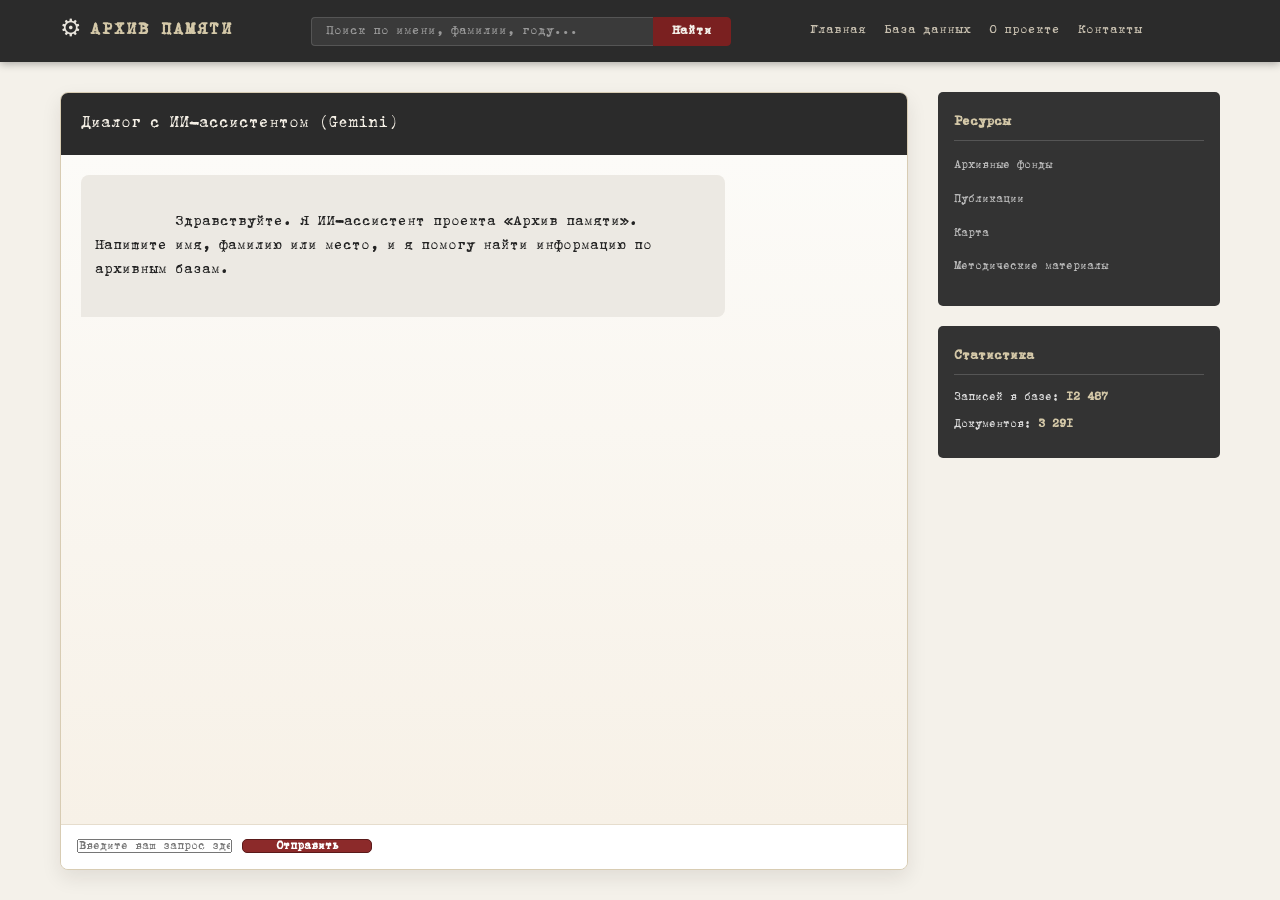
<file: front/ai-chat.html>
<!DOCTYPE html>
<html lang="ru">
<head>
  <meta charset="UTF-8">
  <meta name="viewport" content="width=device-width, initial-scale=1.0">
  <title>ИИ-ассистент — Архив памяти</title>
  <link rel="stylesheet" href="style.css">
  <link rel="icon" type="image/x-icon" href="images/iconic_biber.png">
  <link rel="stylesheet" href="ai-chat.css">
</head>
<body>

  <header class="site-header">
    <div class="header-inner">
      <div class="logo">
        <span class="logo-icon">&#9881;</span>
        <span class="logo-text">АРХИВ ПАМЯТИ</span>
      </div>
      <div class="search-bar">
        <input type="text" placeholder="Поиск по имени, фамилии, году..." id="searchInput">
        <button type="button" id="searchBtn">Найти</button>
      </div>
      <nav class="header-nav">
        <a href="index.html">Главная</a>
        <a href="list.html">База данных</a>
        <a href="about.html">О проекте</a>
        <a href="contacts.html">Контакты</a>
      </nav>
      <div id="authContainer"></div>
    </div>
  </header>

  <main class="main-wrapper">
    <div class="chat-container">
      <div class="chat-header">
        Диалог с ИИ-ассистентом (Gemini)
      </div>
      
      <div class="chat-history" id="chatHistory">
        <div class="message ai">
          Здравствуйте. Я ИИ-ассистент проекта «Архив памяти». Напишите имя, фамилию или место, и я помогу найти информацию по архивным базам.
        </div>
      </div>

      <div class="chat-input-area">
        <input type="text" id="chatInput" placeholder="Введите ваш запрос здесь..." autocomplete="off">
        <button id="sendBtn">Отправить</button>
      </div>
    </div>
    <aside class="sidebar">
      <div class="sidebar-box">
        <h4>Ресурсы</h4>
        <ul>
          <li><a href="#">Архивные фонды</a></li>
          <li><a href="#">Публикации</a></li>
          <li><a href="#">Карта</a></li>
          <li><a href="#">Методические материалы</a></li>
        </ul>
      </div>
      <div class="sidebar-box">
        <h4>Статистика</h4>
        <p class="sidebar-stat">Записей в базе: <strong>12 487</strong></p>
        <p class="sidebar-stat">Документов: <strong>3 291</strong></p>
      </div>
    </aside>
  </main>

  <script src="chat.js"></script>
</body>
</html>
</file>
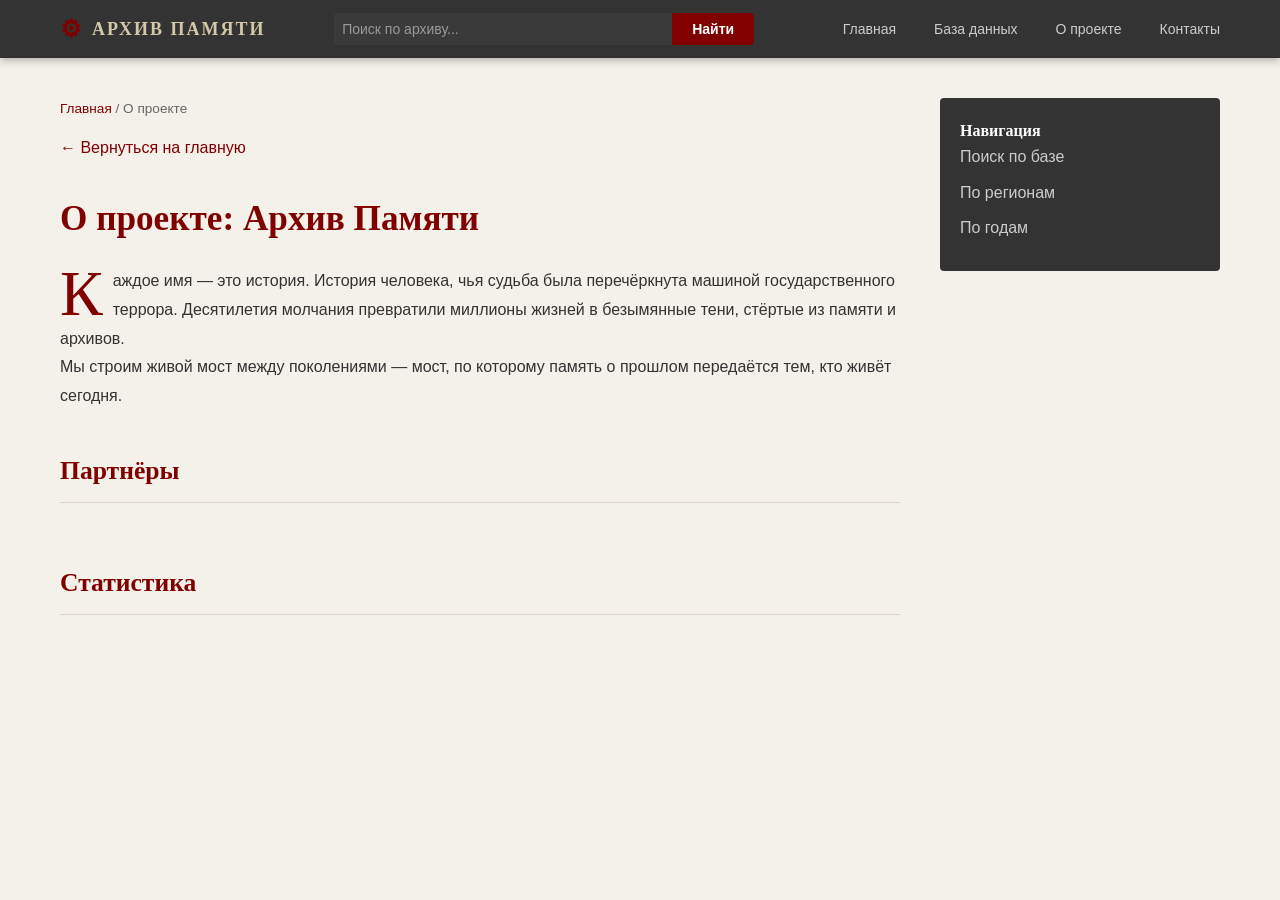
<file: frontend_html/about.html>
<!DOCTYPE html>
<html lang="ru">
<head>
  <meta charset="UTF-8">
  <meta name="viewport" content="width=device-width, initial-scale=1.0">
  <title>О проекте — Архив Памяти</title>
  <link rel="stylesheet" href="style.css">
  <style>
    /* Стили хедера и общие настройки как в index.html */
    body { background-color: #f4f1ea; color: #222; margin: 0; font-family: Arial, sans-serif; }
    .site-header { background-color: #333; color: #fff; padding: 10px 0; }
    .header-inner { max-width: 1200px; margin: 0 auto; display: flex; align-items: center; justify-content: space-between; padding: 0 20px; }
    .logo { display: flex; align-items: center; gap: 10px; font-weight: bold; }
    .logo-icon { font-size: 24px; color: #800000; }
    .search-bar { flex-grow: 1; margin: 0 40px; display: flex; }
    .search-bar input { flex-grow: 1; padding: 8px; border: none; }
    .search-bar button { background-color: #800000; color: white; border: none; padding: 8px 20px; cursor: pointer; }
    .header-nav a { color: #ccc; text-decoration: none; margin-left: 20px; font-size: 14px; }
    .header-nav a:hover { color: #fff; }

    /* Специфичные стили для контента About */
    .main-wrapper { max-width: 1200px; margin: 40px auto; display: grid; grid-template-columns: 3fr 1fr; gap: 40px; padding: 0 20px; }
    .about-breadcrumbs { font-size: 0.85rem; color: #666; margin-bottom: 15px; }
    .about-breadcrumbs a { color: #800000; text-decoration: none; }
    .about-back-link { display: inline-block; color: #800000; text-decoration: none; margin-bottom: 30px; }
    .about-title { font-family: Georgia, serif; color: #800000; font-size: 2.2rem; margin-bottom: 20px; }
    .about-section-title { font-family: Georgia, serif; color: #800000; font-size: 1.6rem; margin-top: 40px; border-bottom: 1px solid #dcd7ca; padding-bottom: 10px; }
    .about-text { line-height: 1.8; color: #333; }
    .about-dropcap::first-letter { font-family: Georgia, serif; font-size: 4rem; color: #800000; float: left; line-height: 0.7; margin-right: 10px; margin-top: 5px; }
    
    .about-grid-3 { display: grid; grid-template-columns: repeat(auto-fit, minmax(200px, 1fr)); gap: 20px; margin-top: 20px; }
    .about-card { background: #fff; border: 1px solid #e8e4db; padding: 25px; text-align: center; box-shadow: 2px 2px 5px rgba(0,0,0,0.03); }
    .partner-icon { font-size: 1.5rem; margin-bottom: 10px; opacity: 0.5; }
    .stat-number { font-family: Georgia, serif; font-size: 2rem; color: #800000; font-weight: bold; }
    .stat-label { font-size: 0.85rem; color: #666; }

    .sidebar-box-dark { background: #333; color: white; padding: 20px; border-radius: 4px; }
    .sidebar-box-dark h4 { margin-top: 0; color: #fff; font-family: Georgia, serif; }
    .sidebar-box-dark a { display: block; color: #ccc; text-decoration: none; margin-bottom: 10px; }
  </style>
</head>
<body>

  <header class="site-header">
    <div class="header-inner">
      <div class="logo"><span class="logo-icon">⚙</span> <span class="logo-text">АРХИВ ПАМЯТИ</span></div>
      <div class="search-bar">
        <input type="text" placeholder="Поиск по архиву...">
        <button>Найти</button>
      </div>
      <nav class="header-nav">
        <a href="index.html">Главная</a>
        <a href="list.html">База данных</a>
        <a href="about.html">О проекте</a>
        <a href="#">Контакты</a>
      </nav>
    </div>
  </header>

  <div class="main-wrapper">
    <main class="content">
      <div class="about-breadcrumbs"><a href="index.html">Главная</a> / О проекте</div>
      <a href="index.html" class="about-back-link">← Вернуться на главную</a>

      <h1 class="about-title">О проекте: Архив Памяти</h1>

      <div class="about-text">
        <p class="about-dropcap">
          Каждое имя — это история. История человека, чья судьба была перечёркнута машиной государственного террора. 
          Десятилетия молчания превратили миллионы жизней в безымянные тени, стёртые из памяти и архивов.
        </p>
        <p>Мы строим живой мост между поколениями — мост, по которому память о прошлом передаётся тем, кто живёт сегодня.</p>
      </div>

      <h2 class="about-section-title">Партнёры</h2>
      <div class="about-grid-3" id="partners-grid"></div>

      <h2 class="about-section-title">Статистика</h2>
      <div class="about-grid-3" id="stats-grid"></div>
    </main>

    <aside class="sidebar">
      <div class="sidebar-box-dark">
        <h4>Навигация</h4>
        <a href="list.html">Поиск по базе</a>
        <a href="#">По регионам</a>
        <a href="#">По годам</a>
      </div>
    </aside>
  </div>

  <script src="about-script.js"></script>
</body>
</html>
</file>
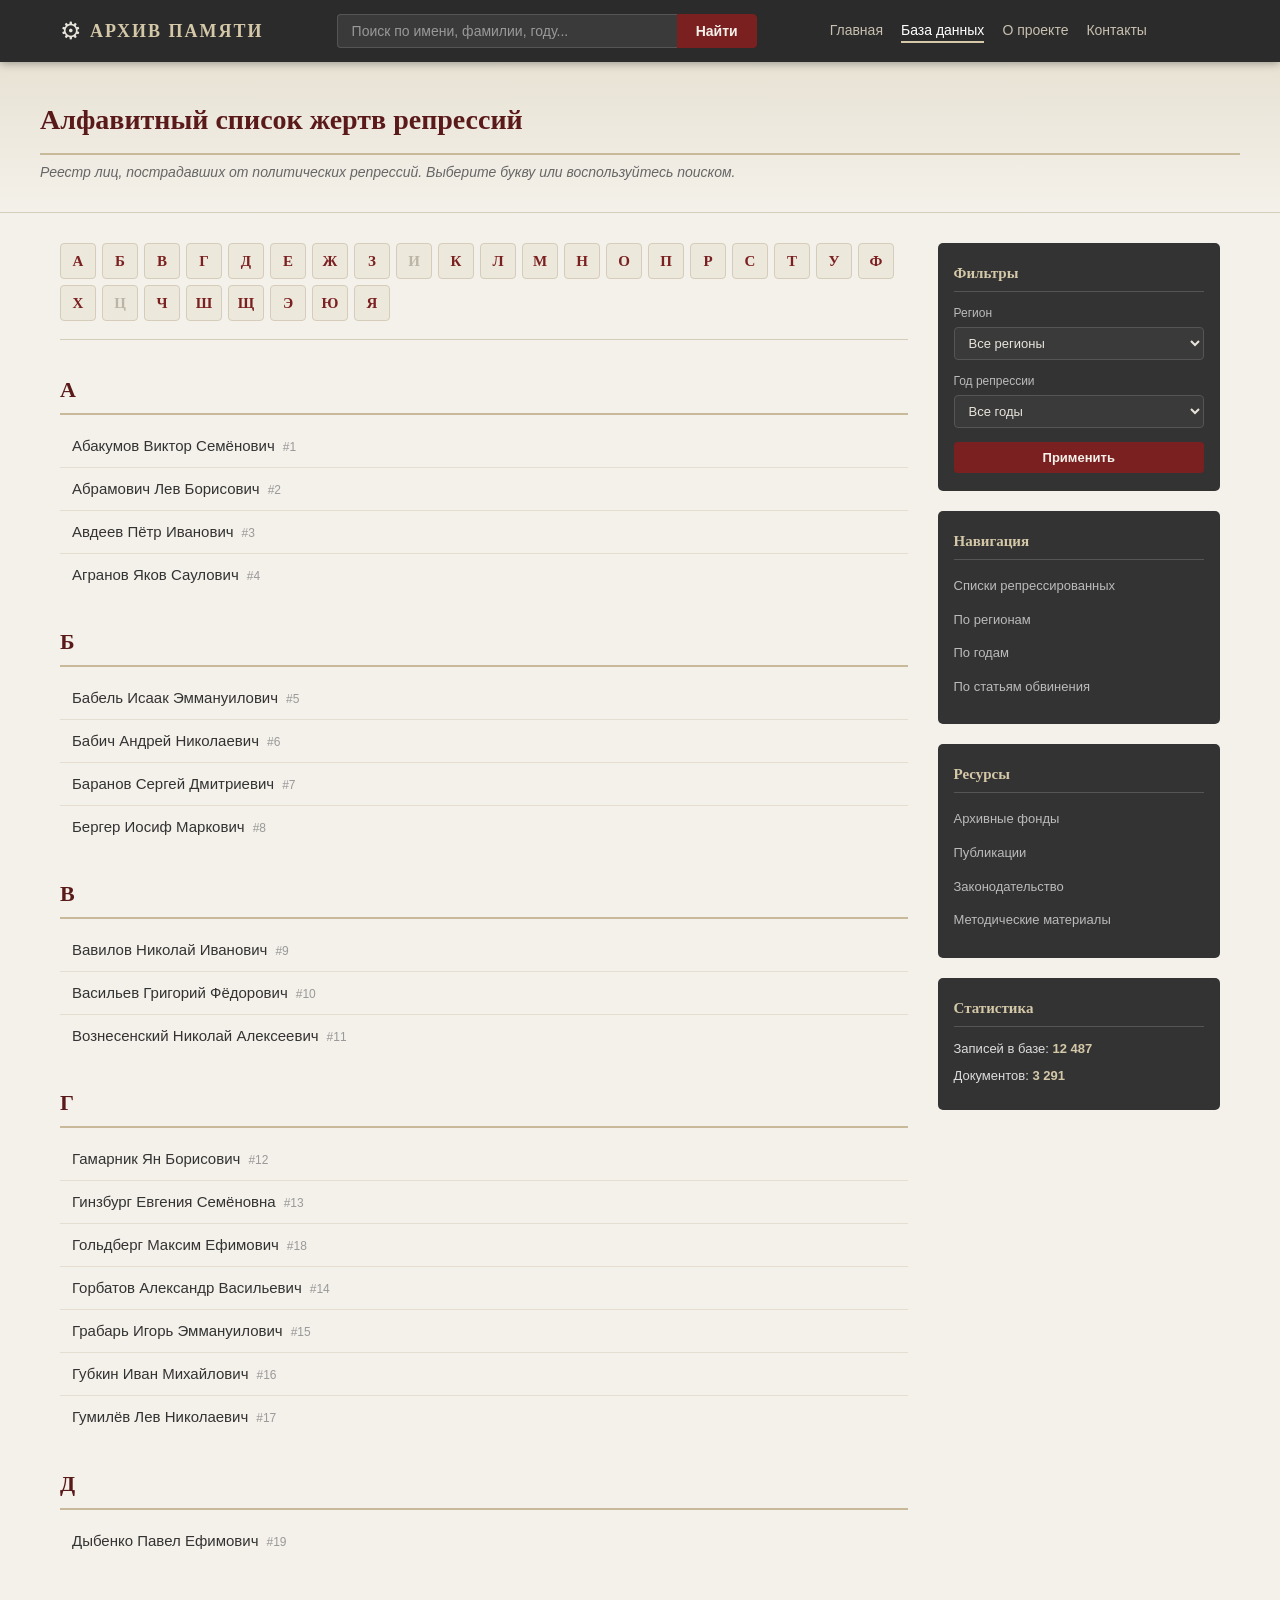
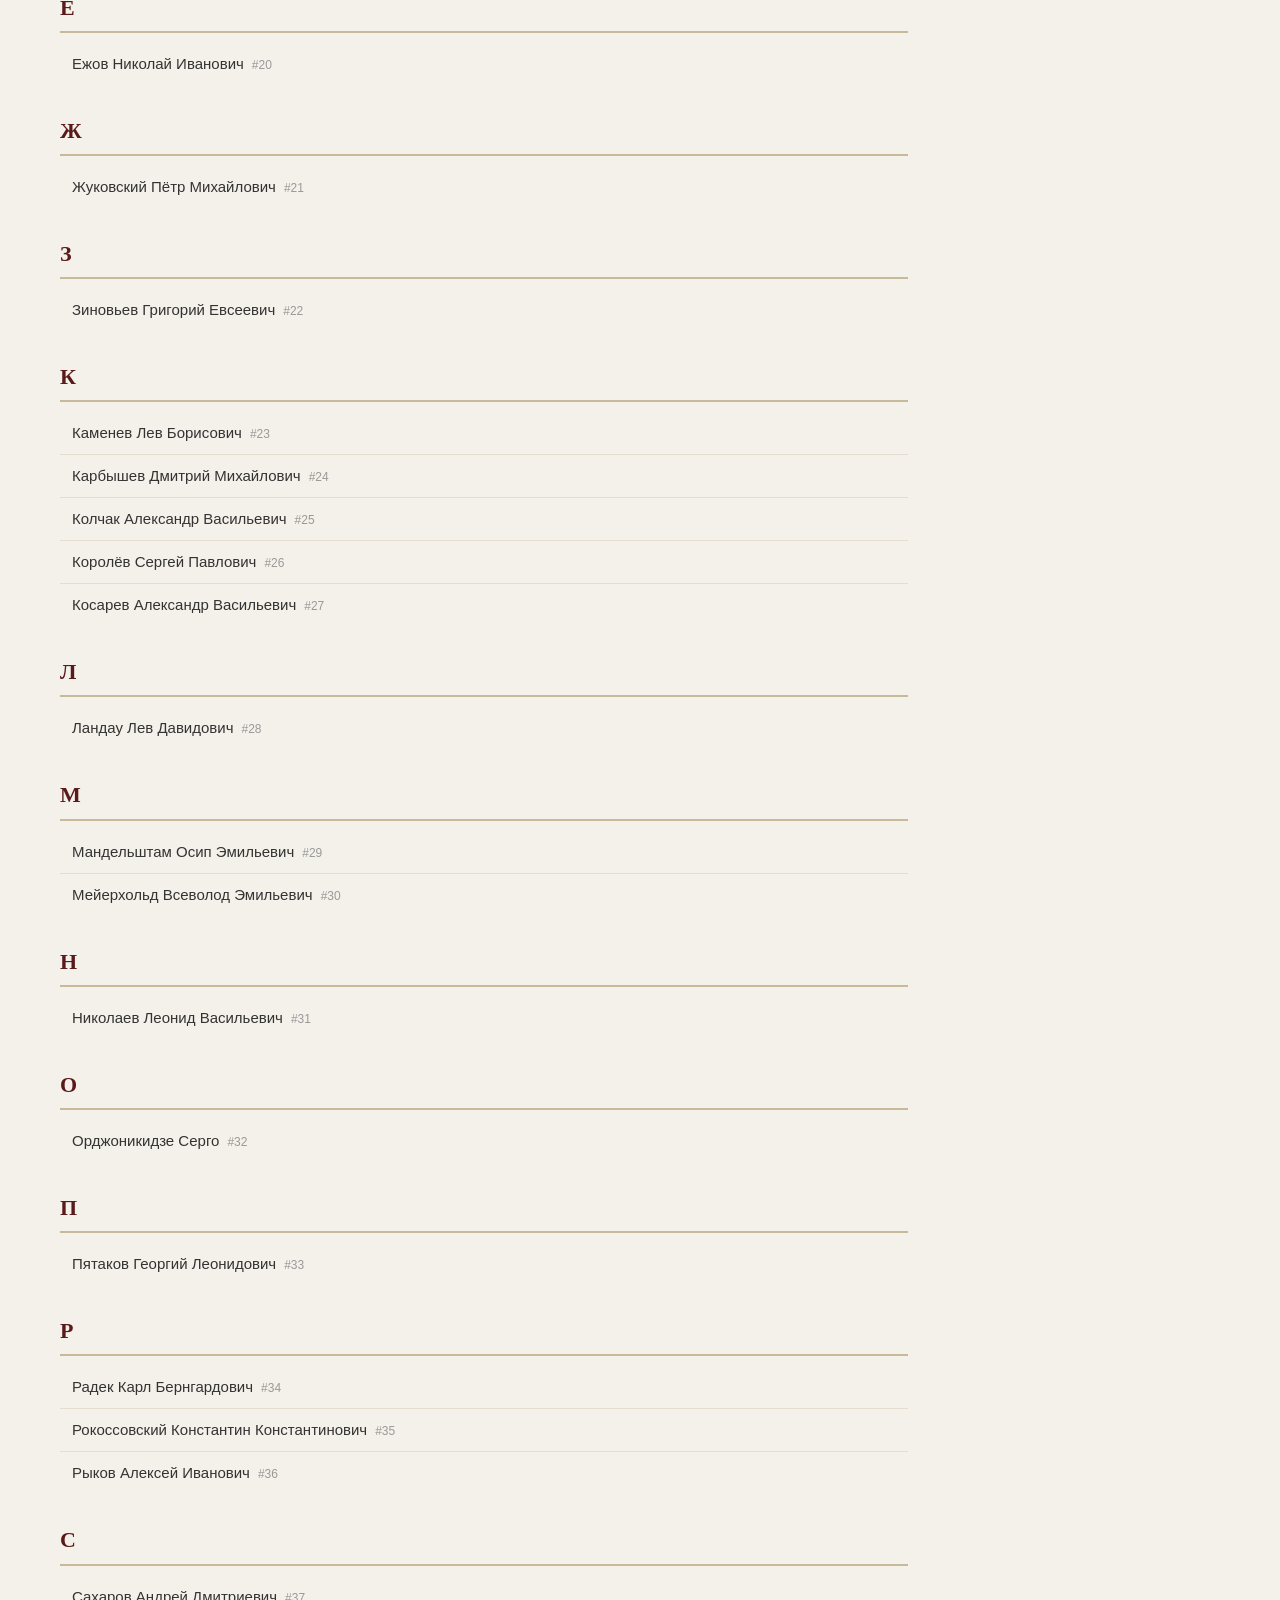
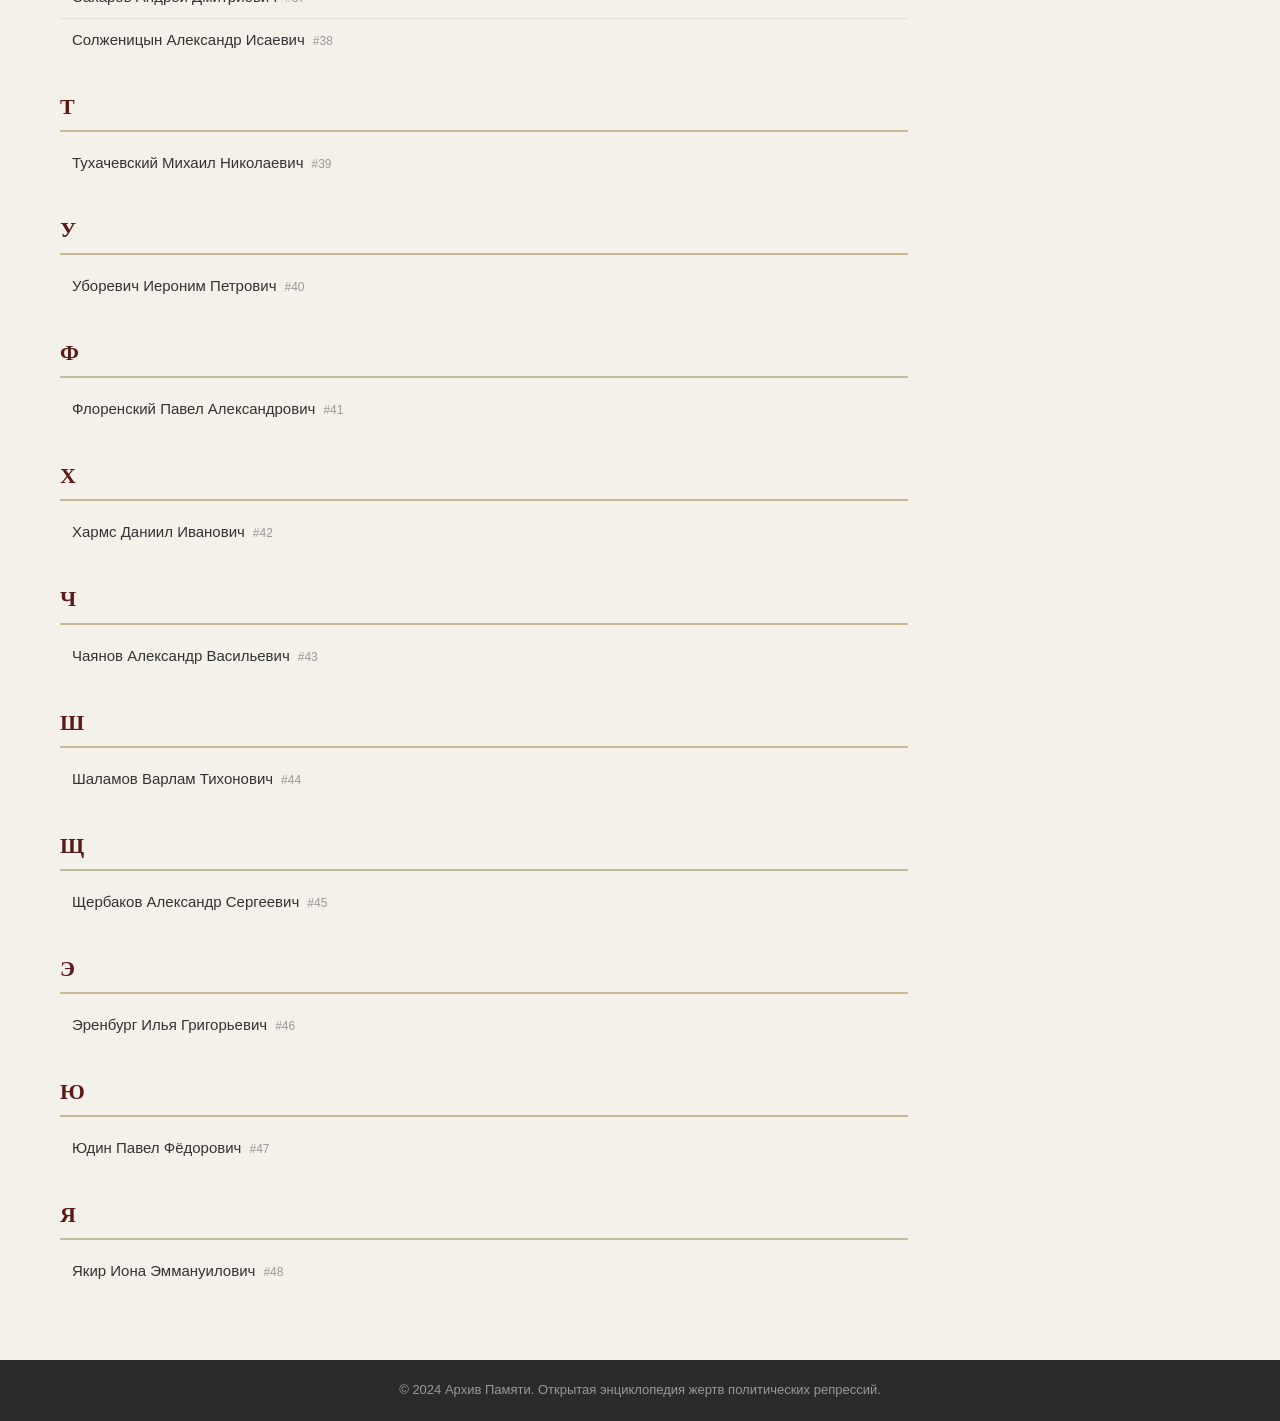
<file: frontend_html/list.html>
<!DOCTYPE html>
<html lang="ru">
<head>
  <meta charset="UTF-8">
  <meta name="viewport" content="width=device-width, initial-scale=1.0">
  <title>Алфавитный список жертв — Архив Памяти</title>
  <meta name="description" content="Алфавитный реестр жертв политических репрессий. Поиск по имени, региону и году.">
  <link rel="stylesheet" href="style.css">
  <link rel="stylesheet" href="list-style.css">
  <script src="script.js" defer></script>
</head>
<body>

  <!-- HEADER -->
  <header class="site-header">
    <div class="header-inner">
      <div class="logo">
        <span class="logo-icon">&#9881;</span>
        <a href="index.html" class="logo-text">АРХИВ ПАМЯТИ</a>
      </div>
      <div class="search-bar">
        <input type="text" placeholder="Поиск по имени, фамилии, году..." id="searchInput">
        <button type="button" id="searchBtn">Найти</button>
      </div>
      <nav class="header-nav">
        <a href="index.html">Главная</a>
        <a href="list.html" class="nav-active">База данных</a>
        <a href="#">О проекте</a>
        <a href="#">Контакты</a>
      </nav>
      <div id="authContainer"></div>
    </div>
  </header>

  <!-- PAGE TITLE -->
  <section class="page-title-section">
    <div class="page-title-inner">
      <h1>Алфавитный список жертв репрессий</h1>
      <p class="page-subtitle">Реестр лиц, пострадавших от политических репрессий. Выберите букву или воспользуйтесь поиском.</p>
    </div>
  </section>

  <!-- MAIN CONTENT -->
  <div class="main-wrapper">
    <main class="content">

      <!-- Alphabet Bar -->
      <nav class="alphabet-bar" id="alphabetBar" aria-label="Алфавитная навигация"></nav>

      <!-- Registry List -->
      <div id="registryList" class="registry-list"></div>

    </main>

    <!-- SIDEBAR -->
    <aside class="sidebar">
      <div class="sidebar-box">
        <h4>Фильтры</h4>
        <label class="filter-label" for="filterRegion">Регион</label>
        <select id="filterRegion" class="filter-select">
          <option value="">Все регионы</option>
          <option value="altai">Алтайский край</option>
          <option value="moscow">Москва</option>
          <option value="leningrad">Ленинград</option>
          <option value="novosibirsk">Новосибирская обл.</option>
          <option value="omsk">Омская обл.</option>
        </select>
        <label class="filter-label" for="filterYear">Год репрессии</label>
        <select id="filterYear" class="filter-select">
          <option value="">Все годы</option>
          <option value="1930">1930</option>
          <option value="1934">1934</option>
          <option value="1937">1937</option>
          <option value="1938">1938</option>
          <option value="1941">1941</option>
        </select>
        <button class="filter-apply-btn" type="button">Применить</button>
      </div>
      <div class="sidebar-box">
        <h4>Навигация</h4>
        <ul>
          <li><a href="list.html">Списки репрессированных</a></li>
          <li><a href="#">По регионам</a></li>
          <li><a href="#">По годам</a></li>
          <li><a href="#">По статьям обвинения</a></li>
        </ul>
      </div>
      <div class="sidebar-box">
        <h4>Ресурсы</h4>
        <ul>
          <li><a href="#">Архивные фонды</a></li>
          <li><a href="#">Публикации</a></li>
          <li><a href="#">Законодательство</a></li>
          <li><a href="#">Методические материалы</a></li>
        </ul>
      </div>
      <div class="sidebar-box">
        <h4>Статистика</h4>
        <p class="sidebar-stat">Записей в базе: <strong>12 487</strong></p>
        <p class="sidebar-stat">Документов: <strong>3 291</strong></p>
      </div>
    </aside>
  </div>

  <!-- FOOTER -->
  <footer class="site-footer">
    <p>&copy; 2024 Архив Памяти. Открытая энциклопедия жертв политических репрессий.</p>
  </footer>

  <script src="list-script.js"></script>
</body>
</html>
</file>
<file: front/style.css>
/* ===== RESET & BASE ===== */
@font-face {
    font-family: 'B52';
    src: local('B52 Regular'), local('B52-Regular'),
         url('fonts/B52.woff2') format('woff2'),
         url('fonts/B52.woff') format('woff'),
         url('fonts/B52.ttf') format('truetype');
    font-weight: 400;
    font-style: normal;
}

*, *::before, *::after {
  margin: 0;
  padding: 0;
  box-sizing: border-box;
  font-family: 'B52', Arial, Helvetica, sans-serif !important;
}

body {
  background-color: #f4f1ea;
  color: #222;
  line-height: 1.6;
  min-height: 100vh;
  display: flex;
  flex-direction: column;
}

a {
  color: #7a2020;
  text-decoration: none;
  transition: color 0.2s;
}
a:hover {
  color: #a03030;
  text-decoration: underline;
}

h1, h2, h3, h4 {
  font-family: Georgia, 'Times New Roman', serif;
  color: #5a1a1a;
}

img {
  max-width: 100%;
  display: block;
}

/* ===== HEADER ===== */
.site-header {
  background-color: #2b2b2b;
  color: #e8e4dc;
  padding: 0;
  position: sticky;
  top: 0;
  z-index: 100;
  box-shadow: 0 2px 8px rgba(0,0,0,0.3);
}

.header-inner {
  max-width: 1200px;
  margin: 0 auto;
  display: flex;
  align-items: center;
  justify-content: space-between;
  padding: 12px 20px;
  gap: 20px;
}

.logo {
  display: flex;
  align-items: center;
  gap: 8px;
  flex-shrink: 0;
}

.logo-icon {
  font-size: 24px;
}

.logo-text {
  font-family: Georgia, serif;
  font-size: 18px;
  font-weight: bold;
  letter-spacing: 2px;
  color: #d4c8a8;
}

.search-bar {
  flex: 1;
  max-width: 420px;
  display: flex;
}

.search-bar input {
  flex: 1;
  padding: 8px 14px;
  border: 1px solid #555;
  border-right: none;
  border-radius: 4px 0 0 4px;
  background: #3a3a3a;
  color: #e8e4dc;
  font-size: 14px;
  outline: none;
  transition: border-color 0.2s;
}

.search-bar input::placeholder {
  color: #999;
}

.search-bar input:focus {
  border-color: #7a2020;
}

.search-bar button {
  padding: 8px 18px;
  background: #7a2020;
  color: #f4f1ea;
  border: 1px solid #7a2020;
  border-radius: 0 4px 4px 0;
  cursor: pointer;
  font-size: 14px;
  font-weight: bold;
  transition: background 0.2s;
}

.search-bar button:hover {
  background: #5a1515;
}

.header-nav {
  display: flex;
  gap: 18px;
  flex-shrink: 0;
}

.header-burger {
  display: none;
  align-items: center;
  justify-content: center;
  width: 38px;
  height: 38px;
  border: 1px solid #85765a;
  background: #3a3a3a;
  color: #f4f1ea;
  border-radius: 6px;
  font-size: 22px;
  line-height: 1;
  cursor: pointer;
}

.header-burger:hover {
  background: #474747;
}

.header-menu-overlay {
  position: fixed;
  inset: 0;
  background: rgba(0, 0, 0, 0.35);
  opacity: 0;
  pointer-events: none;
  transition: opacity 0.2s ease;
  z-index: 90;
}

.header-nav a {
  color: #c8c0b0;
  font-size: 14px;
  transition: color 0.2s;
}

.header-nav a:hover {
  color: #fff;
  text-decoration: none;
}

.header-nav a.nav-active {
  color: #fff;
  border-bottom: 2px solid #d4c8a8;
  padding-bottom: 2px;
}

.global-auth-controls {
  display: flex;
  align-items: center;
  gap: 10px;
  flex-shrink: 0;
}

.global-auth-controls button {
  border: 1px solid #c8b99a;
  background: #d7ccb2;
  color: #3b2a18;
  border-radius: 4px;
  padding: 8px 12px;
  font-weight: bold;
  cursor: pointer;
}

.global-auth-controls button:hover {
  background: #e7ddc7;
}

.lang-switcher {
  display: flex;
  gap: 6px;
  padding: 6px;
  border-radius: 999px;
  border: 1px solid #d3c7b0;
  background: rgba(250, 245, 236, 0.08);
  box-shadow: inset 0 0 0 1px rgba(250, 245, 236, 0.12);
}

.lang-btn {
  border: 1px solid #bda982;
  background: #f8f3e8;
  color: #4b3620;
  border-radius: 999px;
  padding: 5px 9px;
  font-size: 11px;
  font-weight: bold;
  letter-spacing: 0.5px;
  cursor: pointer;
}

.lang-btn:hover {
  background: #efe4cf;
}

.lang-btn.active {
  background: #7a2020;
  border-color: #7a2020;
  color: #fff;
}

.global-auth-modal {
  position: fixed;
  inset: 0;
  background: rgba(20, 12, 6, 0.5);
  display: none;
  align-items: center;
  justify-content: center;
  padding: 16px;
  z-index: 400;
}

.global-auth-modal.open {
  display: flex;
}

.global-auth-dialog {
  width: min(420px, 96vw);
  background: #fefcf8;
  border: 1px solid #d8ccb3;
  border-radius: 8px;
  box-shadow: 0 14px 38px rgba(0, 0, 0, 0.3);
  padding: 14px;
}

.global-auth-header {
  display: flex;
  align-items: center;
  justify-content: space-between;
  margin-bottom: 12px;
}

.global-auth-close {
  border: 1px solid #d8ccb3;
  background: #fff;
  color: #5a1a1a;
  border-radius: 4px;
  width: 30px;
  height: 30px;
  cursor: pointer;
}

.global-auth-fields {
  display: grid;
  gap: 8px;
}

.global-auth-fields input {
  border: 1px solid #c8b99a;
  border-radius: 4px;
  padding: 9px 10px;
  font-size: 14px;
}

.global-auth-actions {
  display: flex;
  flex-wrap: wrap;
  gap: 8px;
  margin-top: 12px;
}

.global-auth-actions button {
  border: 1px solid #5a1a1a;
  background: #7a2020;
  color: #fff;
  border-radius: 4px;
  padding: 8px 10px;
  cursor: pointer;
}

#globalAuthStatus {
  margin-top: 10px;
  font-size: 13px;
  color: #5a4b36;
}

/* ===== HERO ===== */
.hero {
  background: linear-gradient(180deg, #e8e2d4 0%, #f4f1ea 100%);
  border-bottom: 1px solid #d5cdba;
  padding: 40px 20px;
}

.hero-inner {
  max-width: 1200px;
  margin: 0 auto;
  display: grid;
  grid-template-columns: repeat(3, 1fr);
  gap: 28px;
}

.hero-card {
  background: #fff;
  border: 1px solid #d5cdba;
  border-radius: 6px;
  padding: 28px 24px;
  text-align: center;
  box-shadow: 0 2px 6px rgba(0,0,0,0.06);
  transition: transform 0.2s, box-shadow 0.2s;
}

.hero-card[role="button"] {
  cursor: pointer;
}

.hero-card:hover {
  transform: translateY(-3px);
  box-shadow: 0 6px 16px rgba(0,0,0,0.1);
}

.hero-card-icon {
  font-size: 36px;
  margin-bottom: 12px;
}

.hero-card h3 {
  margin-bottom: 10px;
  font-size: 18px;
}

.hero-card p {
  font-size: 14px;
  color: #555;
}

/* ===== MAIN WRAPPER ===== */
.main-wrapper {
  max-width: 1200px;
  margin: 30px auto;
  padding: 0 20px;
  display: grid;
  grid-template-columns: 3fr 1fr;
  gap: 30px;
  width: 100%;
  flex: 1 0 auto;
}

.main-wrapper.page-wide {
  max-width: 1320px;
  grid-template-columns: 1fr;
}

.main-wrapper.page-wide .admin-form-grid {
  grid-template-columns: repeat(auto-fit, minmax(220px, 1fr));
}

/* ===== CONTENT ===== */
.content {
  min-width: 0;
}

/* Profile */
.person-name {
  font-size: 28px;
  margin-bottom: 4px;
  color: #5a1a1a;
  border-bottom: 2px solid #c8b99a;
  padding-bottom: 8px;
}

.person-years {
  font-size: 16px;
  color: #666;
  margin-bottom: 24px;
  font-style: italic;
}

.profile-layout {
  display: flex;
  gap: 30px;
  margin-bottom: 36px;
}

.profile-meta {
  flex: 1;
}

.profile-meta table {
  width: 100%;
  border-collapse: collapse;
}

.profile-meta td {
  padding: 7px 10px;
  border-bottom: 1px solid #ddd5c5;
  font-size: 14px;
  vertical-align: top;
}

.profile-meta td:first-child {
  font-weight: bold;
  color: #444;
  width: 45%;
  white-space: nowrap;
}

.profile-photo {
  flex-shrink: 0;
}

.profile-photo img {
  width: 250px;
  height: auto;
  border: 3px solid #c8b99a;
  border-radius: 4px;
  box-shadow: 3px 4px 12px rgba(0,0,0,0.15);
}

/* Documents */
.documents-section {
  margin-bottom: 36px;
}

.documents-section h2 {
  font-size: 22px;
  margin-bottom: 16px;
  border-bottom: 2px solid #c8b99a;
  padding-bottom: 6px;
}

.documents-grid {
  display: grid;
  grid-template-columns: repeat(auto-fill, minmax(110px, 1fr));
  gap: 14px;
}

.doc-thumb {
  border: 2px solid #c8b99a;
  border-radius: 3px;
  overflow: hidden;
  box-shadow: 2px 3px 8px rgba(0,0,0,0.1);
  cursor: pointer;
  transition: transform 0.2s, box-shadow 0.2s;
}

.doc-thumb:hover {
  transform: scale(1.05);
  box-shadow: 3px 5px 14px rgba(0,0,0,0.18);
}

.doc-thumb img {
  width: 100%;
  height: auto;
  display: block;
}

/* Biography */
.biography-section h2 {
  font-size: 22px;
  margin-bottom: 16px;
  border-bottom: 2px solid #c8b99a;
  padding-bottom: 6px;
}

.biography-text {
  font-size: 15px;
  line-height: 1.75;
  color: #333;
}

.biography-text p {
  margin-bottom: 14px;
  text-indent: 24px;
}

/* ===== SIDEBAR ===== */
.sidebar {
  display: flex;
  flex-direction: column;
  gap: 20px;
}

.sidebar-box {
  background: #333;
  color: #ddd;
  border-radius: 5px;
  padding: 18px 16px;
}

.sidebar-box h4 {
  color: #d4c8a8;
  font-size: 15px;
  margin-bottom: 12px;
  border-bottom: 1px solid #555;
  padding-bottom: 6px;
}

.sidebar-box ul {
  list-style: none;
}

.sidebar-box ul li {
  margin-bottom: 8px;
}

.sidebar-box ul li a {
  color: #bbb;
  font-size: 13px;
  transition: color 0.2s;
}

.sidebar-box ul li a:hover {
  color: #fff;
}

.sidebar-stat {
  font-size: 13px;
  margin-bottom: 6px;
}

.sidebar-stat strong {
  color: #d4c8a8;
}

/* ===== FORMS / PANELS ===== */
.admin-panel {
  background: #fff;
  border: 1px solid #ddd5c5;
  border-radius: 6px;
  padding: 16px;
  margin-bottom: 16px;
}

.admin-panel h3 {
  margin-bottom: 10px;
}

.admin-form-grid {
  display: grid;
  grid-template-columns: repeat(auto-fit, minmax(180px, 1fr));
  gap: 10px;
}

.main-wrapper.page-wide .admin-form-grid.suggestions-form-vertical {
  grid-template-columns: 1fr;
  gap: 10px;
}

.main-wrapper.page-wide .admin-form-grid.suggestions-form-vertical > * {
  width: 100%;
}

.admin-form-vertical {
  grid-template-columns: 1fr !important;
}

.admin-form-vertical > * {
  width: 100%;
}

.admin-form-grid input,
.admin-form-grid select,
.admin-panel textarea {
  width: 100%;
  padding: 8px 10px;
  border: 1px solid #c8b99a;
  border-radius: 4px;
  font-size: 14px;
}

.admin-actions {
  display: flex;
  gap: 8px;
  flex-wrap: wrap;
  margin-top: 10px;
}

.admin-actions button,
.admin-actions select {
  padding: 8px 10px;
  border: 1px solid #5a1a1a;
  background: #7a2020;
  color: #f4f1ea;
  border-radius: 4px;
  cursor: pointer;
}

.admin-actions select {
  background: #fff;
  color: #333;
  border-color: #c8b99a;
}

.admin-cards-list {
  margin-top: 10px;
  display: grid;
  gap: 8px;
}

.admin-card-row {
  display: flex;
  justify-content: space-between;
  gap: 10px;
  align-items: flex-start;
  border: 1px solid #ddd5c5;
  border-radius: 4px;
  padding: 8px;
  background: #fdfbf7;
}

.admin-card-row button {
  padding: 6px 8px;
  border: 1px solid #5a1a1a;
  border-radius: 4px;
  background: #7a2020;
  color: #fff;
  cursor: pointer;
}

.chat-helper {
  color: #666;
  margin-bottom: 8px;
}

.chat-box,
.chat-history-box {
  border: 1px solid #ddd5c5;
  border-radius: 4px;
  background: #fff;
  min-height: 110px;
  max-height: 260px;
  overflow: auto;
  padding: 10px;
  margin: 8px 0;
}

.chat-line {
  margin-bottom: 8px;
  white-space: pre-wrap;
}

.chat-line.user {
  color: #5a1a1a;
}

.chat-line.assistant {
  color: #1f2a3a;
}

.chat-citations {
  margin: 8px 0 0 18px;
}

.chat-history-item {
  border-bottom: 1px solid #efe8da;
  padding-bottom: 8px;
  margin-bottom: 8px;
}

.chat-history-time,
.chat-history-sources {
  color: #777;
  font-size: 12px;
}

/* ===== FOOTER ===== */
.site-footer {
  background: #2b2b2b;
  color: #999;
  text-align: center;
  padding: 20px;
  font-size: 13px;
  margin-top: 40px;
  display: flex;
  flex-direction: column;
  align-items: center;
  gap: 12px;
}

/* ===== RESPONSIVE ===== */
@media (max-width: 900px) {
  .hero-inner {
    grid-template-columns: 1fr;
  }
  .main-wrapper {
    grid-template-columns: 1fr;
  }
  .profile-layout {
    flex-direction: column;
  }
  .profile-photo img {
    width: 200px;
  }
  .header-inner {
    flex-wrap: wrap;
  }
  .search-bar {
    order: 3;
    max-width: 100%;
    width: 100%;
  }
  .global-auth-controls {
    width: 100%;
    justify-content: flex-end;
  }
  .lang-switcher {
    gap: 4px;
    padding: 5px;
  }
  .lang-btn {
    padding: 4px 7px;
    font-size: 10px;
  }
}

@media (max-width: 700px) {
  .site-header {
    position: static;
  }

  .header-inner {
    position: relative;
    padding: 10px 12px;
    gap: 10px;
  }

  .header-burger {
    display: inline-flex;
    margin-left: auto;
    order: 2;
  }

  .logo-text {
    font-size: 14px;
    letter-spacing: 1px;
  }

  .search-bar,
  .header-nav,
  .global-auth-controls {
    display: flex;
    width: 100%;
    order: 4;
    opacity: 0;
    transform: translateY(-8px);
    max-height: 0;
    overflow: hidden;
    pointer-events: none;
    transition: opacity 0.2s ease, transform 0.2s ease, max-height 0.25s ease;
  }

  .site-header.menu-open .search-bar,
  .site-header.menu-open .header-nav,
  .site-header.menu-open .global-auth-controls {
    opacity: 1;
    transform: translateY(0);
    max-height: 320px;
    pointer-events: auto;
  }

  .site-header.menu-open ~ .header-menu-overlay {
    opacity: 1;
    pointer-events: auto;
  }

  .site-header.menu-open .search-bar {
    order: 3;
  }

  .search-bar {
    display: flex;
    flex-direction: column;
    gap: 8px;
  }

  .search-bar input {
    border-right: 1px solid #555;
    border-radius: 8px;
    min-height: 40px;
  }

  .search-bar button {
    width: 100%;
    border-radius: 8px;
    min-height: 40px;
  }

  .site-header.menu-open .header-nav {
    order: 4;
  }

  .site-header.menu-open .global-auth-controls {
    order: 5;
  }

  .search-bar input,
  .search-bar button {
    font-size: 14px;
    padding-top: 9px;
    padding-bottom: 9px;
  }

  .header-nav {
    width: 100%;
    flex-direction: column;
    align-items: stretch;
    overflow: visible;
    white-space: normal;
    gap: 6px;
    padding-bottom: 2px;
  }

  .header-nav a {
    display: block;
    padding: 6px 9px;
    background: #383838;
    border-radius: 8px;
    font-size: 12px;
  }

  .header-nav a.nav-active {
    border-bottom: none;
    background: #7a2020;
  }

  .global-auth-controls {
    width: 100%;
    justify-content: flex-start;
  }

  .global-auth-controls button {
    min-width: 120px;
  }

  .global-auth-controls button {
    padding: 7px 10px;
    font-size: 12px;
  }

  .main-wrapper {
    margin: 18px auto;
    padding: 0 12px;
    gap: 16px;
  }

  .hero {
    padding: 20px 12px;
  }

  .hero-card {
    padding: 18px 14px;
  }

  .person-name {
    font-size: 22px;
  }

  .person-years {
    font-size: 14px;
    margin-bottom: 14px;
  }

  .documents-section h2,
  .biography-section h2 {
    font-size: 20px;
  }

  .profile-meta td {
    font-size: 13px;
    padding: 6px 8px;
  }

  .profile-meta td:first-child {
    width: 42%;
    white-space: normal;
  }

  .documents-grid {
    grid-template-columns: repeat(2, minmax(0, 1fr));
  }

  .sidebar-box {
    padding: 14px 12px;
  }

  .admin-form-grid {
    grid-template-columns: 1fr;
    gap: 8px;
  }

  .admin-card-row {
    flex-direction: column;
    align-items: stretch;
  }

  .admin-card-row button {
    width: 100%;
  }

  .lang-switcher {
    max-width: calc(100vw - 32px);
  }
}

@media (max-width: 520px) {
  .header-inner {
    padding: 8px 10px;
    display: flex;
    justify-content: space-between;
  }

 

  .logo-icon {
    font-size: 18px;
  }

  .logo-text {
    font-size: 12px;
  }

  .hero-card h3 {
    font-size: 16px;
  }

  .hero-card p,
  .biography-text {
    font-size: 14px;
  }

  .documents-grid {
    grid-template-columns: 1fr 1fr;
    gap: 10px;
  }

  .lang-btn {
    padding: 4px 6px;
    font-size: 9px;
  }

  .site-footer {
    margin-top: 20px;
    padding: 14px 10px;
  }
}
</file>
<file: front/ai-chat.css>
/* Chat page specific layout and components */
.chat-page-layout {
  align-items: start;
}

.chat-auth-controls {
  display: flex;
  align-items: center;
  gap: 10px;
}

.chat-auth-controls button {
  border: 1px solid #c8b99a;
  background: #d7ccb2;
  color: #3b2a18;
  border-radius: 4px;
  padding: 8px 12px;
  font-weight: bold;
  cursor: pointer;
}

.chat-auth-controls button:hover {
  background: #e7ddc7;
}

.chat-container {
  background: #fefcf8;
  border: 1px solid #d8ccb3;
  border-radius: 8px;
  box-shadow: 0 8px 20px rgba(32, 20, 10, 0.09);
  display: flex;
  flex-direction: column;
  min-height: 70vh;
  overflow: hidden;
}

.chat-header {
  background: #2b2b2b;
  color: #f4efe5;
  padding: 16px 20px;
  font-family: Georgia, "Times New Roman", serif;
  font-size: 1.15rem;
}

.chat-history {
  flex: 1;
  padding: 20px;
  overflow-y: auto;
  display: flex;
  flex-direction: column;
  gap: 12px;
  background: linear-gradient(180deg, #fcfbf8 0%, #f7f1e7 100%);
}

.message {
  max-width: 80%;
  padding: 11px 14px;
  border-radius: 8px;
  line-height: 1.5;
  white-space: pre-wrap;
}

.message.user {
  align-self: flex-end;
  background: #e2ecd6;
  border-bottom-right-radius: 0;
}

.message.ai {
  align-self: flex-start;
  background: #ece9e3;
  border-bottom-left-radius: 0;
  font-family: Georgia, "Times New Roman", serif;
}

.history-toolbar {
  display: flex;
  flex-wrap: wrap;
  align-items: center;
  gap: 10px;
  padding: 10px 16px;
  border-top: 1px solid #e6ddcd;
  border-bottom: 1px solid #e6ddcd;
  background: #fff;
}

.history-toolbar button,
.history-toolbar select {
  padding: 7px 10px;
  border-radius: 4px;
  border: 1px solid #c8b99a;
  font-size: 14px;
}

.history-toolbar button {
  background: #7a2020;
  color: #fff;
  border-color: #5a1a1a;
  cursor: pointer;
}

.history-toolbar button:hover {
  background: #5a1515;
}

.chat-helper {
  margin: 10px 16px 0;
  color: #6f665a;
  font-size: 13px;
}

.chat-archive {
  border: 1px solid #e6ddcd;
  margin: 10px 16px 0;
  border-radius: 6px;
  max-height: 180px;
  overflow-y: auto;
  background: #fff;
  padding: 10px;
}

.chat-history-item {
  border-bottom: 1px solid #efe8da;
  padding-bottom: 8px;
  margin-bottom: 8px;
  font-size: 14px;
}

.chat-history-time,
.chat-history-sources {
  color: #7a7063;
  font-size: 12px;
}

.chat-input-area {
  display: flex;
  gap: 10px;
  padding: 14px 16px 16px;
  background: #fff;
  border-top: 1px solid #e6ddcd;
}

.chat-input-area textarea {
  flex: 1;
  resize: vertical;
  min-height: 48px;
  max-height: 120px;
  padding: 10px;
  border: 1px solid #c8b99a;
  border-radius: 5px;
  font-size: 15px;
}

.chat-input-area button {
  min-width: 130px;
  border: 1px solid #5a1a1a;
  background: #8c2a2a;
  color: #fff;
  border-radius: 5px;
  cursor: pointer;
  font-weight: bold;
}

.chat-input-area button:hover {
  background: #6b1f1f;
}

.chat-citations {
  margin: 6px 0 0 18px;
}

.auth-modal {
  position: fixed;
  inset: 0;
  background: rgba(20, 12, 6, 0.5);
  display: none;
  align-items: center;
  justify-content: center;
  padding: 16px;
  z-index: 400;
}

.auth-modal.open {
  display: flex;
}

.auth-dialog {
  width: min(420px, 96vw);
  background: #fefcf8;
  border: 1px solid #d8ccb3;
  border-radius: 8px;
  box-shadow: 0 14px 38px rgba(0, 0, 0, 0.3);
  padding: 14px;
}

.auth-dialog-header {
  display: flex;
  align-items: center;
  justify-content: space-between;
  margin-bottom: 12px;
}

.auth-close {
  border: 1px solid #d8ccb3;
  background: #fff;
  color: #5a1a1a;
  border-radius: 4px;
  width: 30px;
  height: 30px;
  cursor: pointer;
}

.auth-fields {
  display: grid;
  gap: 8px;
}

.auth-fields input {
  border: 1px solid #c8b99a;
  border-radius: 4px;
  padding: 9px 10px;
  font-size: 14px;
}

.auth-actions {
  display: flex;
  flex-wrap: wrap;
  gap: 8px;
  margin-top: 12px;
}

.auth-actions button {
  border: 1px solid #5a1a1a;
  background: #7a2020;
  color: #fff;
  border-radius: 4px;
  padding: 8px 10px;
  cursor: pointer;
}

#chatAuthStatus {
  margin-top: 10px;
  font-size: 13px;
  color: #5a4b36;
}

@media (max-width: 900px) {
  .chat-container {
    min-height: 64vh;
  }

  .chat-header {
    padding: 12px 14px;
    font-size: 1rem;
  }

  .chat-history {
    padding: 12px;
    gap: 10px;
  }

  .message {
    max-width: 92%;
    font-size: 14px;
    padding: 9px 11px;
  }

  .history-toolbar {
    padding: 8px 10px;
    gap: 8px;
  }

  .history-toolbar button,
  .history-toolbar select {
    font-size: 13px;
    padding: 6px 8px;
  }

  .chat-helper,
  .chat-archive {
    margin-left: 10px;
    margin-right: 10px;
  }

  .chat-input-area {
    flex-direction: column;
    padding: 10px;
    gap: 8px;
  }

  .chat-input-area button {
    width: 100%;
    min-width: 0;
    padding: 10px;
  }
}

@media (max-width: 520px) {
  .message {
    max-width: 96%;
    font-size: 13px;
  }

  .history-toolbar {
    display: grid;
    grid-template-columns: 1fr 1fr;
  }

  .history-toolbar .chat-limit-label {
    grid-column: 1 / -1;
    margin-bottom: -4px;
  }

  .chat-input-area textarea {
    min-height: 42px;
    font-size: 14px;
  }
}
</file>
<file: frontend_html/style.css>
/* ===== RESET & BASE ===== */
*, *::before, *::after {
  margin: 0;
  padding: 0;
  box-sizing: border-box;
}

body {
  font-family: Arial, Helvetica, sans-serif;
  background-color: #f4f1ea;
  color: #222;
  line-height: 1.6;
}

a {
  color: #7a2020;
  text-decoration: none;
  transition: color 0.2s;
}
a:hover {
  color: #a03030;
  text-decoration: underline;
}

h1, h2, h3, h4 {
  font-family: Georgia, 'Times New Roman', serif;
  color: #5a1a1a;
}

img {
  max-width: 100%;
  display: block;
}

/* ===== HEADER ===== */
.site-header {
  background-color: #2b2b2b;
  color: #e8e4dc;
  padding: 0;
  position: sticky;
  top: 0;
  z-index: 100;
  box-shadow: 0 2px 8px rgba(0,0,0,0.3);
}

.header-inner {
  max-width: 1200px;
  margin: 0 auto;
  display: flex;
  align-items: center;
  justify-content: space-between;
  padding: 12px 20px;
  gap: 20px;
}

.logo {
  display: flex;
  align-items: center;
  gap: 8px;
  flex-shrink: 0;
}

.logo-icon {
  font-size: 24px;
}

.logo-text {
  font-family: Georgia, serif;
  font-size: 18px;
  font-weight: bold;
  letter-spacing: 2px;
  color: #d4c8a8;
}

.search-bar {
  flex: 1;
  max-width: 420px;
  display: flex;
}

.search-bar input {
  flex: 1;
  padding: 8px 14px;
  border: 1px solid #555;
  border-right: none;
  border-radius: 4px 0 0 4px;
  background: #3a3a3a;
  color: #e8e4dc;
  font-size: 14px;
  outline: none;
  transition: border-color 0.2s;
}

.search-bar input::placeholder {
  color: #999;
}

.search-bar input:focus {
  border-color: #7a2020;
}

.search-bar button {
  padding: 8px 18px;
  background: #7a2020;
  color: #f4f1ea;
  border: 1px solid #7a2020;
  border-radius: 0 4px 4px 0;
  cursor: pointer;
  font-size: 14px;
  font-weight: bold;
  transition: background 0.2s;
}

.search-bar button:hover {
  background: #5a1515;
}

.header-nav {
  display: flex;
  gap: 18px;
  flex-shrink: 0;
}

.header-nav a {
  color: #c8c0b0;
  font-size: 14px;
  transition: color 0.2s;
}

.header-nav a:hover {
  color: #fff;
  text-decoration: none;
}

/* ===== HERO ===== */
.hero {
  background: linear-gradient(180deg, #e8e2d4 0%, #f4f1ea 100%);
  border-bottom: 1px solid #d5cdba;
  padding: 40px 20px;
}

.hero-inner {
  max-width: 1200px;
  margin: 0 auto;
  display: grid;
  grid-template-columns: repeat(3, 1fr);
  gap: 28px;
}

.hero-card {
  background: #fff;
  border: 1px solid #d5cdba;
  border-radius: 6px;
  padding: 28px 24px;
  text-align: center;
  box-shadow: 0 2px 6px rgba(0,0,0,0.06);
  transition: transform 0.2s, box-shadow 0.2s;
}

.hero-card:hover {
  transform: translateY(-3px);
  box-shadow: 0 6px 16px rgba(0,0,0,0.1);
}

.hero-card-icon {
  font-size: 36px;
  margin-bottom: 12px;
}

.hero-card h3 {
  margin-bottom: 10px;
  font-size: 18px;
}

.hero-card p {
  font-size: 14px;
  color: #555;
}

/* ===== MAIN WRAPPER ===== */
.main-wrapper {
  max-width: 1200px;
  margin: 30px auto;
  padding: 0 20px;
  display: grid;
  grid-template-columns: 3fr 1fr;
  gap: 30px;
}

/* ===== CONTENT ===== */
.content {
  min-width: 0;
}

/* Profile */
.person-name {
  font-size: 28px;
  margin-bottom: 4px;
  color: #5a1a1a;
  border-bottom: 2px solid #c8b99a;
  padding-bottom: 8px;
}

.person-years {
  font-size: 16px;
  color: #666;
  margin-bottom: 24px;
  font-style: italic;
}

.profile-layout {
  display: flex;
  gap: 30px;
  margin-bottom: 36px;
}

.profile-meta {
  flex: 1;
}

.profile-meta table {
  width: 100%;
  border-collapse: collapse;
}

.profile-meta td {
  padding: 7px 10px;
  border-bottom: 1px solid #ddd5c5;
  font-size: 14px;
  vertical-align: top;
}

.profile-meta td:first-child {
  font-weight: bold;
  color: #444;
  width: 45%;
  white-space: nowrap;
}

.profile-photo {
  flex-shrink: 0;
}

.profile-photo img {
  width: 250px;
  height: auto;
  border: 3px solid #c8b99a;
  border-radius: 4px;
  box-shadow: 3px 4px 12px rgba(0,0,0,0.15);
}

/* Documents */
.documents-section {
  margin-bottom: 36px;
}

.documents-section h2 {
  font-size: 22px;
  margin-bottom: 16px;
  border-bottom: 2px solid #c8b99a;
  padding-bottom: 6px;
}

.documents-grid {
  display: grid;
  grid-template-columns: repeat(auto-fill, minmax(110px, 1fr));
  gap: 14px;
}

.doc-thumb {
  border: 2px solid #c8b99a;
  border-radius: 3px;
  overflow: hidden;
  box-shadow: 2px 3px 8px rgba(0,0,0,0.1);
  cursor: pointer;
  transition: transform 0.2s, box-shadow 0.2s;
}

.doc-thumb:hover {
  transform: scale(1.05);
  box-shadow: 3px 5px 14px rgba(0,0,0,0.18);
}

.doc-thumb img {
  width: 100%;
  height: auto;
  display: block;
}

/* Biography */
.biography-section h2 {
  font-size: 22px;
  margin-bottom: 16px;
  border-bottom: 2px solid #c8b99a;
  padding-bottom: 6px;
}

.biography-text {
  font-size: 15px;
  line-height: 1.75;
  color: #333;
}

.biography-text p {
  margin-bottom: 14px;
  text-indent: 24px;
}

/* ===== SIDEBAR ===== */
.sidebar {
  display: flex;
  flex-direction: column;
  gap: 20px;
}

.sidebar-box {
  background: #333;
  color: #ddd;
  border-radius: 5px;
  padding: 18px 16px;
}

.sidebar-box h4 {
  color: #d4c8a8;
  font-size: 15px;
  margin-bottom: 12px;
  border-bottom: 1px solid #555;
  padding-bottom: 6px;
}

.sidebar-box ul {
  list-style: none;
}

.sidebar-box ul li {
  margin-bottom: 8px;
}

.sidebar-box ul li a {
  color: #bbb;
  font-size: 13px;
  transition: color 0.2s;
}

.sidebar-box ul li a:hover {
  color: #fff;
}

.sidebar-stat {
  font-size: 13px;
  margin-bottom: 6px;
}

.sidebar-stat strong {
  color: #d4c8a8;
}

/* ===== FOOTER ===== */
.site-footer {
  background: #2b2b2b;
  color: #999;
  text-align: center;
  padding: 20px;
  font-size: 13px;
  margin-top: 40px;
}

/* ===== RESPONSIVE ===== */
@media (max-width: 900px) {
  .hero-inner {
    grid-template-columns: 1fr;
  }
  .main-wrapper {
    grid-template-columns: 1fr;
  }
  .profile-layout {
    flex-direction: column;
  }
  .profile-photo img {
    width: 200px;
  }
  .header-inner {
    flex-wrap: wrap;
  }
  .search-bar {
    order: 3;
    max-width: 100%;
    width: 100%;
  }
}
</file>
<file: frontend_html/list-style.css>
/* ===== PAGE TITLE ===== */
.page-title-section {
  background: linear-gradient(180deg, #e8e2d4 0%, #f4f1ea 100%);
  border-bottom: 1px solid #d5cdba;
  padding: 36px 20px 28px;
}

.page-title-inner {
  max-width: 1200px;
  margin: 0 auto;
}

.page-title-inner h1 {
  font-family: Georgia, 'Times New Roman', serif;
  font-size: 28px;
  color: #5a1a1a;
  margin-bottom: 6px;
  border-bottom: 2px solid #c8b99a;
  padding-bottom: 10px;
}

.page-subtitle {
  font-size: 14px;
  color: #666;
  font-style: italic;
}

/* ===== ALPHABET BAR ===== */
.alphabet-bar {
  display: flex;
  flex-wrap: wrap;
  gap: 6px;
  margin-bottom: 32px;
  padding-bottom: 18px;
  border-bottom: 1px solid #d5cdba;
}

.alphabet-bar a {
  display: flex;
  align-items: center;
  justify-content: center;
  width: 36px;
  height: 36px;
  background: #ede8dc;
  border: 1px solid #d5cdba;
  border-radius: 4px;
  color: #7a2020;
  font-family: Georgia, serif;
  font-size: 15px;
  font-weight: bold;
  text-decoration: none;
  transition: background 0.2s, color 0.2s;
}

.alphabet-bar a:hover,
.alphabet-bar a.active {
  background: #5a1a1a;
  color: #fff;
  border-color: #5a1a1a;
  text-decoration: none;
}

.alphabet-bar a.disabled {
  color: #bbb5a5;
  cursor: default;
  pointer-events: none;
}

/* ===== REGISTRY LIST ===== */
.registry-list {
  /* clean vertical rhythm */
}

.letter-section {
  margin-bottom: 28px;
}

.letter-heading {
  font-family: Georgia, 'Times New Roman', serif;
  font-size: 22px;
  color: #5a1a1a;
  border-bottom: 2px solid #c8b99a;
  padding-bottom: 6px;
  margin-bottom: 10px;
  scroll-margin-top: 80px;
}

.name-list {
  list-style: none;
  margin: 0;
  padding: 0;
}

.name-list li {
  border-bottom: 1px solid #e4ddd0;
}

.name-list li:last-child {
  border-bottom: none;
}

.name-list a {
  display: block;
  padding: 9px 12px;
  font-family: Arial, Helvetica, sans-serif;
  font-size: 15px;
  color: #333;
  text-decoration: none;
  transition: color 0.15s, background 0.15s;
}

.name-list a:hover {
  color: #7a2020;
  background: #f0ebe0;
  text-decoration: underline;
}

.name-list .name-id {
  color: #999;
  font-size: 12px;
  margin-left: 8px;
}

/* Empty letter */
.letter-empty {
  font-size: 13px;
  color: #aaa;
  font-style: italic;
  padding: 4px 12px 8px;
}

/* ===== SIDEBAR FILTERS ===== */
.filter-label {
  display: block;
  font-size: 12px;
  color: #bbb;
  margin-bottom: 4px;
  margin-top: 12px;
}

.filter-label:first-of-type {
  margin-top: 0;
}

.filter-select {
  width: 100%;
  padding: 7px 10px;
  background: #3a3a3a;
  color: #e8e4dc;
  border: 1px solid #555;
  border-radius: 4px;
  font-size: 13px;
  outline: none;
  cursor: pointer;
}

.filter-select:focus {
  border-color: #7a2020;
}

.filter-apply-btn {
  display: block;
  width: 100%;
  margin-top: 14px;
  padding: 8px;
  background: #7a2020;
  color: #f4f1ea;
  border: none;
  border-radius: 4px;
  font-size: 13px;
  font-weight: bold;
  cursor: pointer;
  transition: background 0.2s;
}

.filter-apply-btn:hover {
  background: #5a1515;
}

/* ===== NAV ACTIVE ===== */
.header-nav a.nav-active {
  color: #fff;
  border-bottom: 2px solid #d4c8a8;
}

/* ===== RESPONSIVE ===== */
@media (max-width: 900px) {
  .alphabet-bar a {
    width: 30px;
    height: 30px;
    font-size: 13px;
  }
}
</file>
